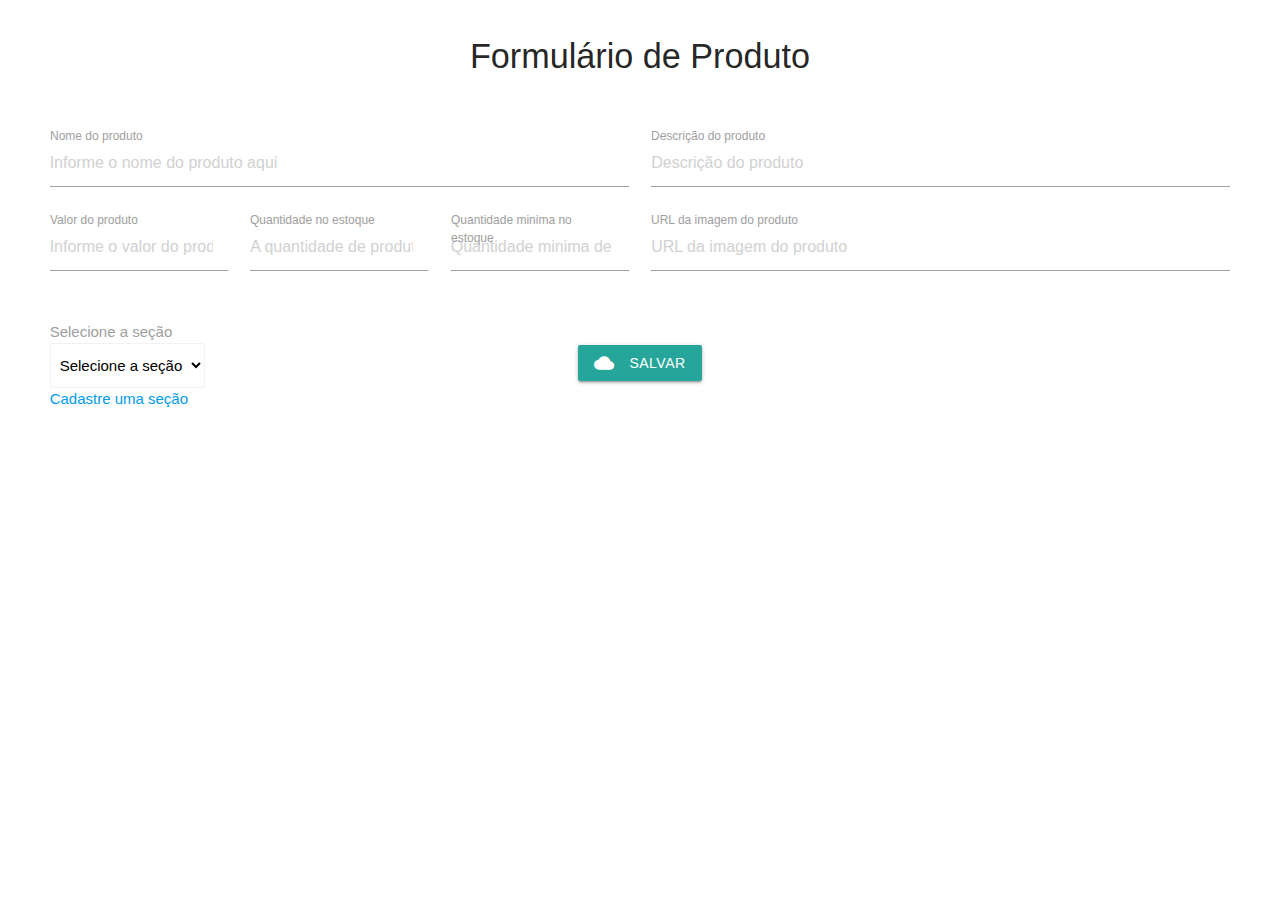
<file: website/index.html>
<!DOCTYPE html>
<html>
	<head>
		<meta charset="UTF-8" />
		<title>Cadastro e Exibição de Produtos</title>
		<meta name="viewport" content="width=device-width, initial-scale=1.0" />

		<link href="https://fonts.googleapis.com/css?family=Inconsolata" rel="stylesheet" />
		<link href="https://fonts.googleapis.com/icon?family=Material+Icons" rel="stylesheet" />
		<link rel="stylesheet" type="text/css" href="libs/materialize.min.css" />
		<link rel="stylesheet" href="libs/jquery-ui.css" />
        <link rel="stylesheet" href="style.css">

		<script src="libs/jquery-3.4.1.min.js"></script>
		<script src="libs/jquery-ui.min.js"></script>
		<script src="libs/materialize.min.js"></script>
		<script src="libs/jquery.mask.js"></script>
		<script src="libs/app.js"></script>
		<script src="main.js"></script>
		<script src="domIndex.js"></script>
	</head>

	<body class="margin-3">
        <div class="col s12">
            <h4 class="center p-bottom-3">Formulário de Produto</h4>
        </div>

        <form id="frmProduto" class="p-bottom-3">
            <input type="hidden" name="id" id="id"/>
            <div class="row">
                <div class="input-field col s6">
                    <input
                        placeholder="Informe o nome do produto aqui"
                        id="nome"
                        name="nome"
                        type="text" 
                    />
                    <label for="nome">Nome do produto</label>
                </div>
                <div class="input-field col s6">
                    <input
                        placeholder="Descrição do produto"
                        id="descricao"
                        name="descricao"
                        type="text" 
                    />
                    <label for="descricao">Descrição do produto</label>
                </div>
                <div class="input-field col s2">
                    <input 
                        placeholder="Informe o valor do produto"
                        id="valor"
                        name="valor"
                        type="number"
                    />
                    <label for="valor">Valor do produto</label>
                </div>
                <div class="input-field col s2">
                    <input 
                        placeholder="A quantidade de produto no estoque"
                        id="qtdeEstoque"
                        name="qtdeEstoque"
                        type="number"
                    />
                    <label for="estoque">Quantidade no estoque</label>
                </div>
                <div class="input-field col s2">
                    <input 
                        placeholder="Quantidade minima de produto no estoque"
                        id="estoqueMinimo"
                        name="estoqueMinimo"
                        type="number"
                    />
                    <label for="estoque">Quantidade minima no estoque</label>
                </div>
                <div class="input-field col s6">
                    <input 
                        placeholder="URL da imagem do produto"
                        id="imagem"
                        name="imagem"
                        type="text"
                    />
                    <label for="estoque">URL da imagem do produto</label>
                </div>
                <div class="input-field col s6">
                    <label>Selecione a seção</l>
                    <select id="select" name="secao" class="browser-default">
                        <option value="" disabled selected>Selecione a seção</option>
                    </select>
                    <a href="registerSecao.html">Cadastre uma seção</a>
                </div>
            </div>

            <div class="container center-align p-top-">
                <div class="col s4 m3 l2 center-align oculto" id="menuBoletim12"">
                    <label class="blue-text text-darken-3 clique">
                        <a class="waves-effect waves-light btn" onclick="saveProduto()"><i class="material-icons left">cloud</i>Salvar</a>
                    </label>
                </div>
            </div>
        </form>
        
		<div class="p-top-3" id="listaProdutos"></div>

        <!-- Model Diaglog Warning -->
		<div id="dialog" title="ATENÇÃO!" style="display: none">
			<p class="center-align">
				<i class="material-icons medium amber-text">info</i><br /><span
					class="indigo-text center-align"
					id="msgResp"></span>
			</p>
		</div>

		<div id="dialogAguarde" class="modal oculto" title="AGUARDE...">
			<div class="modal-content">
				<div class="preloader-wrapper small active">
					<div class="spinner-layer spinner-blue-only">
						<div class="circle-clipper left">
							<div class="circle"></div>
						</div>
						<div class="gap-patch">
							<div class="circle"></div>
						</div>
						<div class="circle-clipper right">
							<div class="circle"></div>
						</div>
					</div>
				</div>
			</div>
		</div>
	</body>
</html>
</file>
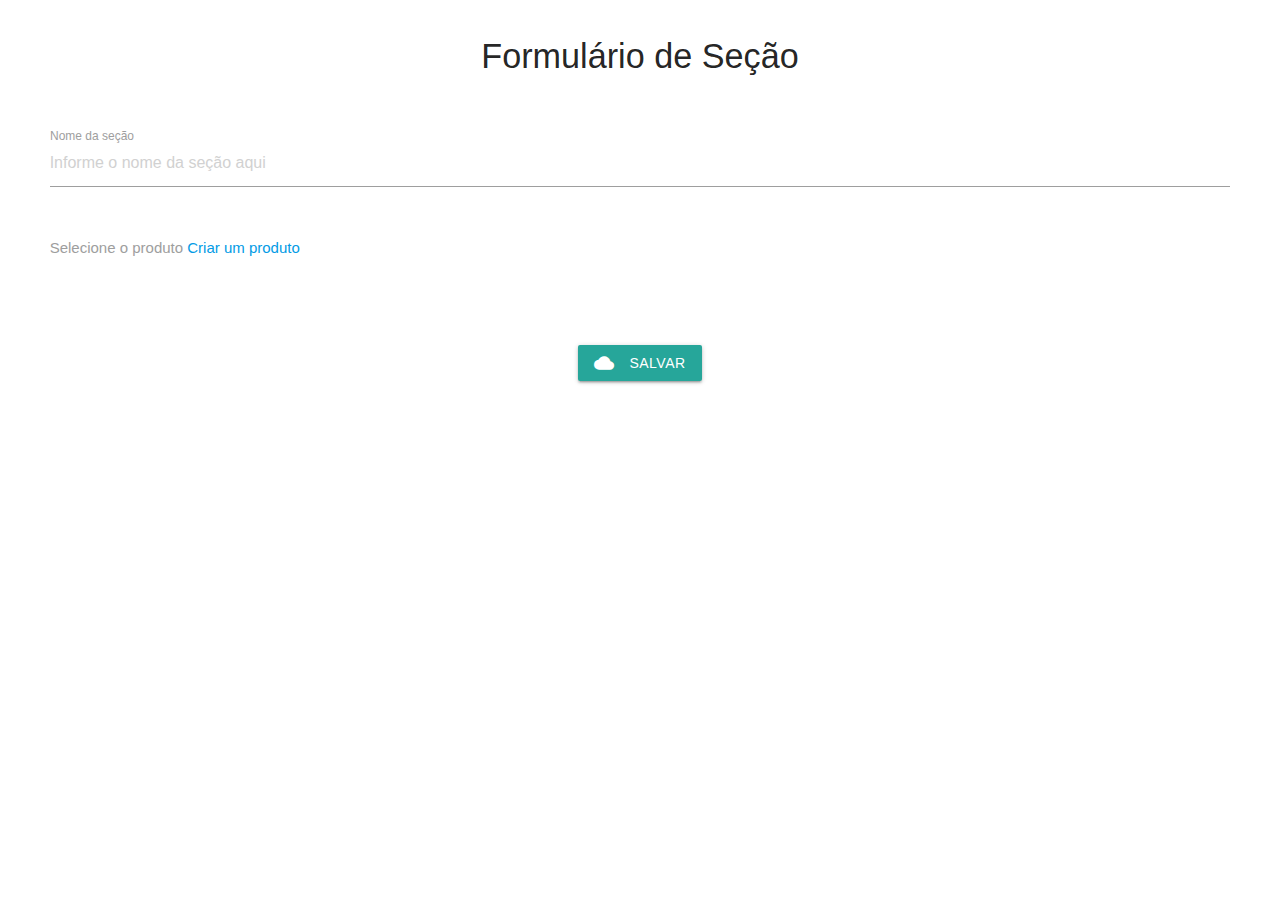
<file: website/registerSecao.html>
<!DOCTYPE html>
<html>
	<head>
		<meta charset="UTF-8" />
		<title>Cadastro e Exibição de Produtos</title>
		<meta name="viewport" content="width=device-width, initial-scale=1.0" />

		<link href="https://fonts.googleapis.com/css?family=Inconsolata" rel="stylesheet" />
		<link href="https://fonts.googleapis.com/icon?family=Material+Icons" rel="stylesheet" />
		<link rel="stylesheet" type="text/css" href="libs/materialize.min.css" />
		<link rel="stylesheet" href="libs/jquery-ui.css" />
        <link rel="stylesheet" href="style.css">

		<script src="libs/jquery-3.4.1.min.js"></script>
		<script src="libs/jquery-ui.min.js"></script>
		<script src="libs/materialize.min.js"></script>
		<script src="libs/jquery.mask.js"></script>
		<script src="libs/app.js"></script>
		<script src="main.js"></script>
		<script src="domRegisterSecao.js"></script>
	</head>

	<body class="margin-3">
        <div class="col s12 center p-bottom-3">
            <h4 class="center">Formulário de Seção</h4>
        </div>

        <form id="frmProduto" class="p-bottom-3">
            <input type="hidden" name="id" id="id"/>
            <div class="row">
                <div class="input-field col s12">
                    <input
                        placeholder="Informe o nome da seção aqui"
                        id="nome"
                        name="nome"
                        type="text" 
                    />
                    <label for="nome">Nome da seção</label>
                </div>
				<div class="input-field col s6">
                    <label>Selecione o produto</l>
                    <select multiple id="select" class="selectProduto">
                        <!-- <option value="" disabled>Selecione um produto</option> -->
                    </select>
                    <a href="index.html">Criar um produto</a>
                </div>
            </div>

            <div class="container center-align p-top-7">
                <div class="col s4 m3 l2 center-align oculto" id="menuBoletim12"">
                    <label class="blue-text text-darken-3 clique">
                        <a class="waves-effect waves-light btn" onclick="saveSecao()"><i class="material-icons left">cloud</i>Salvar</a>
                    </label>
                </div>
            </div>
        </form>
        
		<div class="p-top-3" id="listaSecao"></div>

        <!-- Model Diaglog Warning -->
		<div id="dialog" title="ATENÇÃO!" style="display: none">
			<p class="center-align">
				<i class="material-icons medium amber-text">info</i><br /><span
					class="indigo-text center-align"
					id="msgResp"></span>
			</p>
		</div>

		<div id="dialogAguarde" class="modal oculto" title="AGUARDE...">
			<div class="modal-content">
				<div class="preloader-wrapper small active">
					<div class="spinner-layer spinner-blue-only">
						<div class="circle-clipper left">
							<div class="circle"></div>
						</div>
						<div class="gap-patch">
							<div class="circle"></div>
						</div>
						<div class="circle-clipper right">
							<div class="circle"></div>
						</div>
					</div>
				</div>
			</div>
		</div>
	</body>
</html>
</file>
<file: website/style.css>
.cursorPointer{
    cursor: pointer !important;;
}

.sendButtonOverrider{
    width: 100px !important;
}

.p-top-3{
    padding-top: 3% !important;
}

.p-top-7{
    padding-top: 7% !important;
}

.p-left-25{
    padding-left: 25% !important;
}

.p-top--3{
    padding-top: -3% !important;
}

.p-bottom-3{
    padding-bottom: 3% !important;
}

.p-bottom--10{
    padding-bottom: -10% !important;
}

.margin-3{
    margin: 3% !important;
}

.selectNone{
    user-select: none;
    -moz-user-select: none;
    -webkit-user-select: none;
}
</file>
